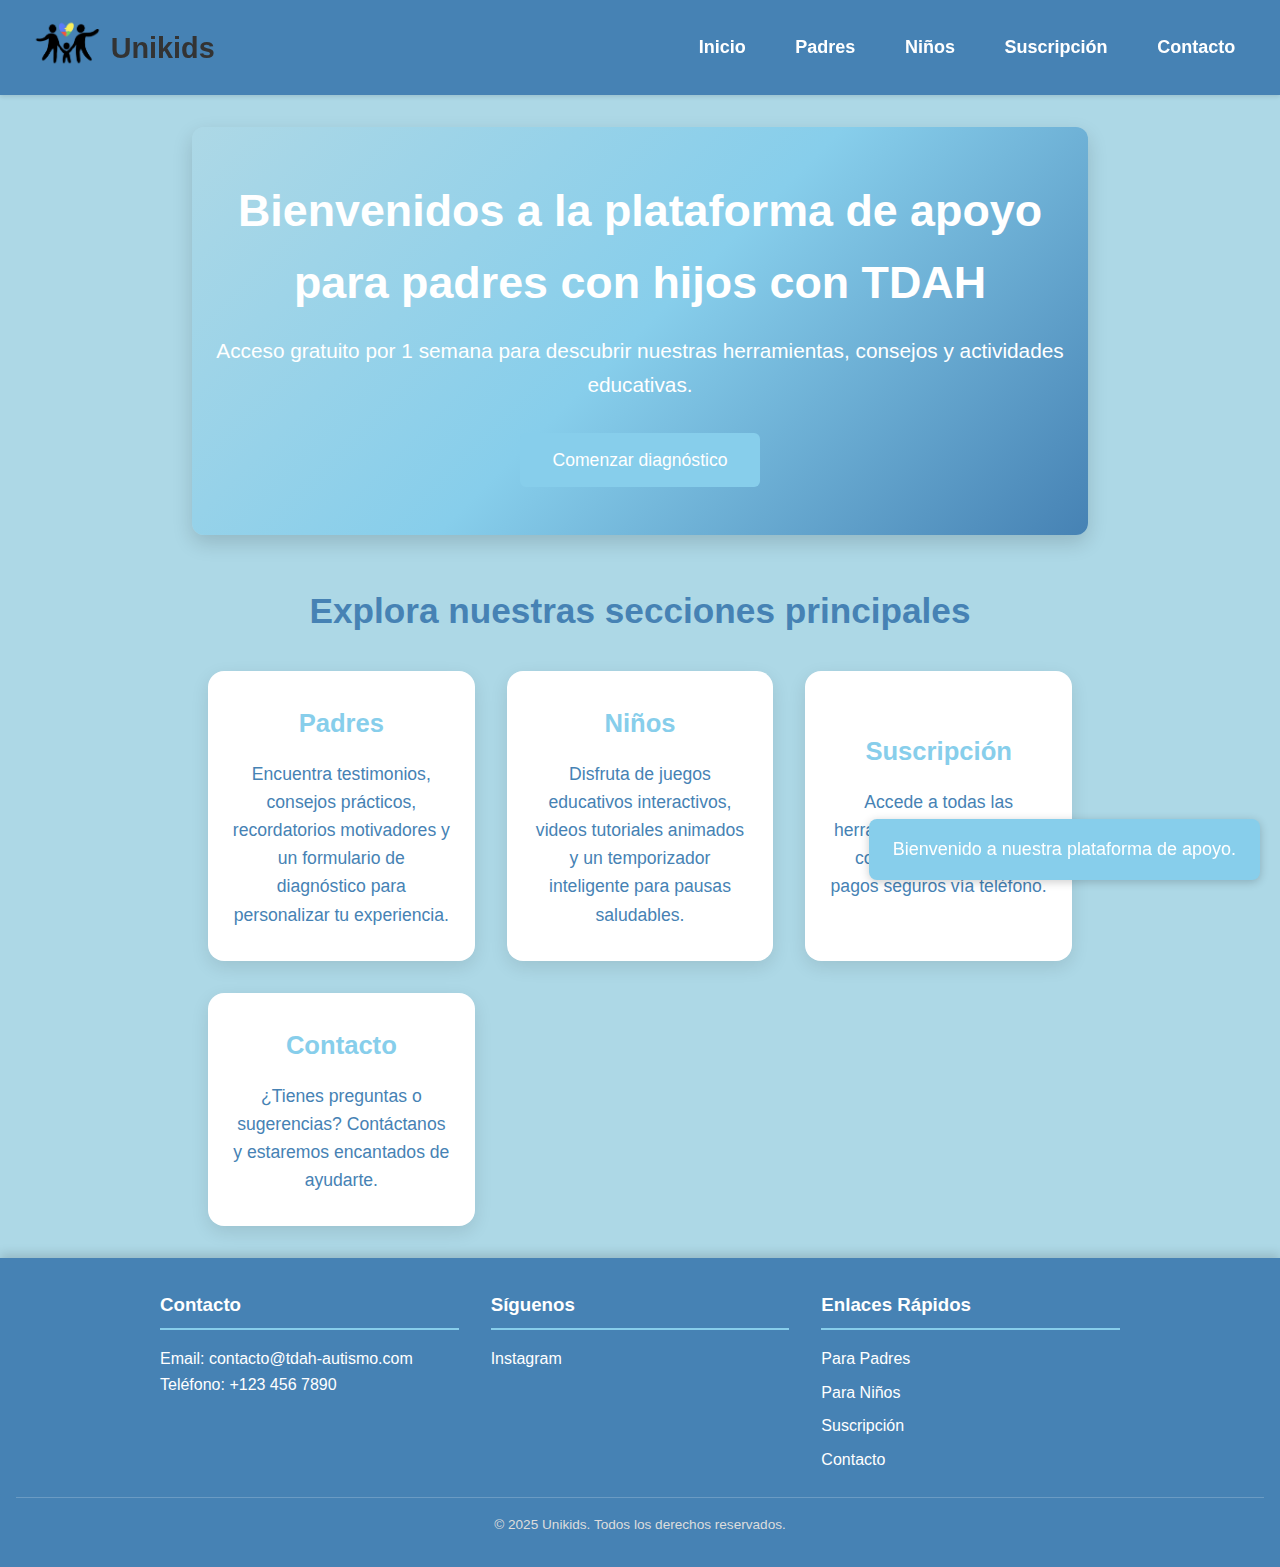
<file: index.html>
<!DOCTYPE html>
<?php
include 'auth_check.php';
?>
<html lang="es">
<head>
    <meta charset="UTF-8" />
    <meta name="viewport" content="width=device-width, initial-scale=1" />
    <title>Apoyo para Padres con Hijos con TDAH o Autismo</title>
    <link rel="stylesheet" href="styles.css">
</head>
<body>
    <!-- HEADER_START -->
    <header>
        <div class="logo" style="display: flex; align-items: center; gap: 10px;">
            <a href="index.html">
                <img src="IMAGENES/imagenesLogo/IsoLogo1.png" alt="Unikids Logo" style="height: 50px;" />
            </a>
            <a href="index.html" style="font-size: 1.8rem; font-weight: bold; color: #333; text-decoration: none;">Unikids</a>
        </div>
        <nav>     
            <ul class="menu">
                <li><a href="index.html">Inicio</a></li>
                <li class="dropdown">
                    <a href="#">Padres</a>
                    <ul class="dropdown-content">
                        <li><a href="parenthood/diagnostico.html">Formulario de Evaluación</a></li>
                        <li><a href="parenthood/index.html">Testimonios</a></li>
                        <li><a href="parenthood/consejos.html">Consejos</a></li>
                        <li><a href="parenthood/feedback.html">Feedback</a></li>
                    </ul>
                </li>
                <li class="dropdown">
                    <a href="#">Niños</a>
                    <ul class="dropdown-content">
                        <li><a href="ninos/Juegos_Educativos/juegos.html">Juegos Educativos</a></li>
                        <li><a href="ninos\Refuersos Academico\refuersos.html">Refuerzos Académicos</a></li>
                    </ul>
                </li>
                <li><a href="suscripcion.html">Suscripción</a></li>
                <li><a href="contacto.html">Contacto</a></li>
            </ul>
        </nav>
    </header>
    <!-- HEADER_END -->
<main>
        <section class="landing">
            <h1 class="landing-title">Bienvenidos a la plataforma de apoyo para padres con hijos con TDAH</h1>
            <p>Acceso gratuito por 1 semana para descubrir nuestras herramientas, consejos y actividades educativas.</p>
            <a href="parenthood/diagnostico.html" class="btn-primary">Comenzar diagnóstico</a>
        </section>

        <section class="resumen-secciones">
            <h2>Explora nuestras secciones principales</h2>
            <div class="secciones-grid">
                <article class="seccion-card" tabindex="0" role="link" onclick="location.href='parenthood/index.html'" onkeypress="if(event.key==='Enter'){location.href='parenthood/index.html'}">
                    <h3>Padres</h3>
                    <p>Encuentra testimonios, consejos prácticos, recordatorios motivadores y un formulario de diagnóstico para personalizar tu experiencia.</p>
                </article>
                <article class="seccion-card" tabindex="0" role="link" onclick="location.href='ninos/Juegos_Educativos/juegos.html'" onkeypress="if(event.key==='Enter'){location.href='ninos/Juegos_Educativos/juegos.html'}">
                    <h3>Niños</h3>
                    <p>Disfruta de juegos educativos interactivos, videos tutoriales animados y un temporizador inteligente para pausas saludables.</p>
                </article>
                <article class="seccion-card" tabindex="0" role="link" onclick="location.href='suscripcion.html'" onkeypress="if(event.key==='Enter'){location.href='suscripcion.html'}">
                    <h3>Suscripción</h3>
                    <p>Accede a todas las herramientas y actividades con planes flexibles y pagos seguros vía teléfono.</p>
                </article>
                <article class="seccion-card" tabindex="0" role="link" onclick="location.href='contacto.html'" onkeypress="if(event.key==='Enter'){location.href='contacto.html'}">
                    <h3>Contacto</h3>
                    <p>¿Tienes preguntas o sugerencias? Contáctanos y estaremos encantados de ayudarte.</p>
                </article>
            </div>
        </section>
    </main>

    <!-- FOOTER_START -->
    <footer>
        <div class="footer-content">
            <div class="contact-info">
                <h3>Contacto</h3>
                <p>Email: contacto@tdah-autismo.com</p>
                <p>Teléfono: +123 456 7890</p>
            </div>
            <div class="social-media">
                <h3>Síguenos</h3>
                <ul>
                    <li><a href="#" aria-label="Instagram">Instagram</a></li>
                </ul>
            </div>
           <div class="quick-links">
                <h3>Enlaces Rápidos</h3>
                <ul>
                    <li><a href="parenthood/index.html">Para Padres</a></li>
                    <li><a href="ninos/Juegos_Educativos/juegos.html">Para Niños</a></li>
                    <li><a href="suscripcion.html">Suscripción</a></li>
                    <li><a href="contacto.html">Contacto</a></li>
                </ul>
            </div>
        </div>
        <div class="footer-bottom">
            <p>© 2025 Unikids. Todos los derechos reservados.</p>
        </div>
    </footer>
    <!-- FOOTER_END -->

    <div id="toast" class="toast" role="alert" aria-live="assertive" aria-atomic="true"></div>
    <div id="recordatorio-container" class="recordatorio-container" aria-live="polite" aria-atomic="true"></div>
    <script src="script.js"></script>
</body>
</html>
</file>
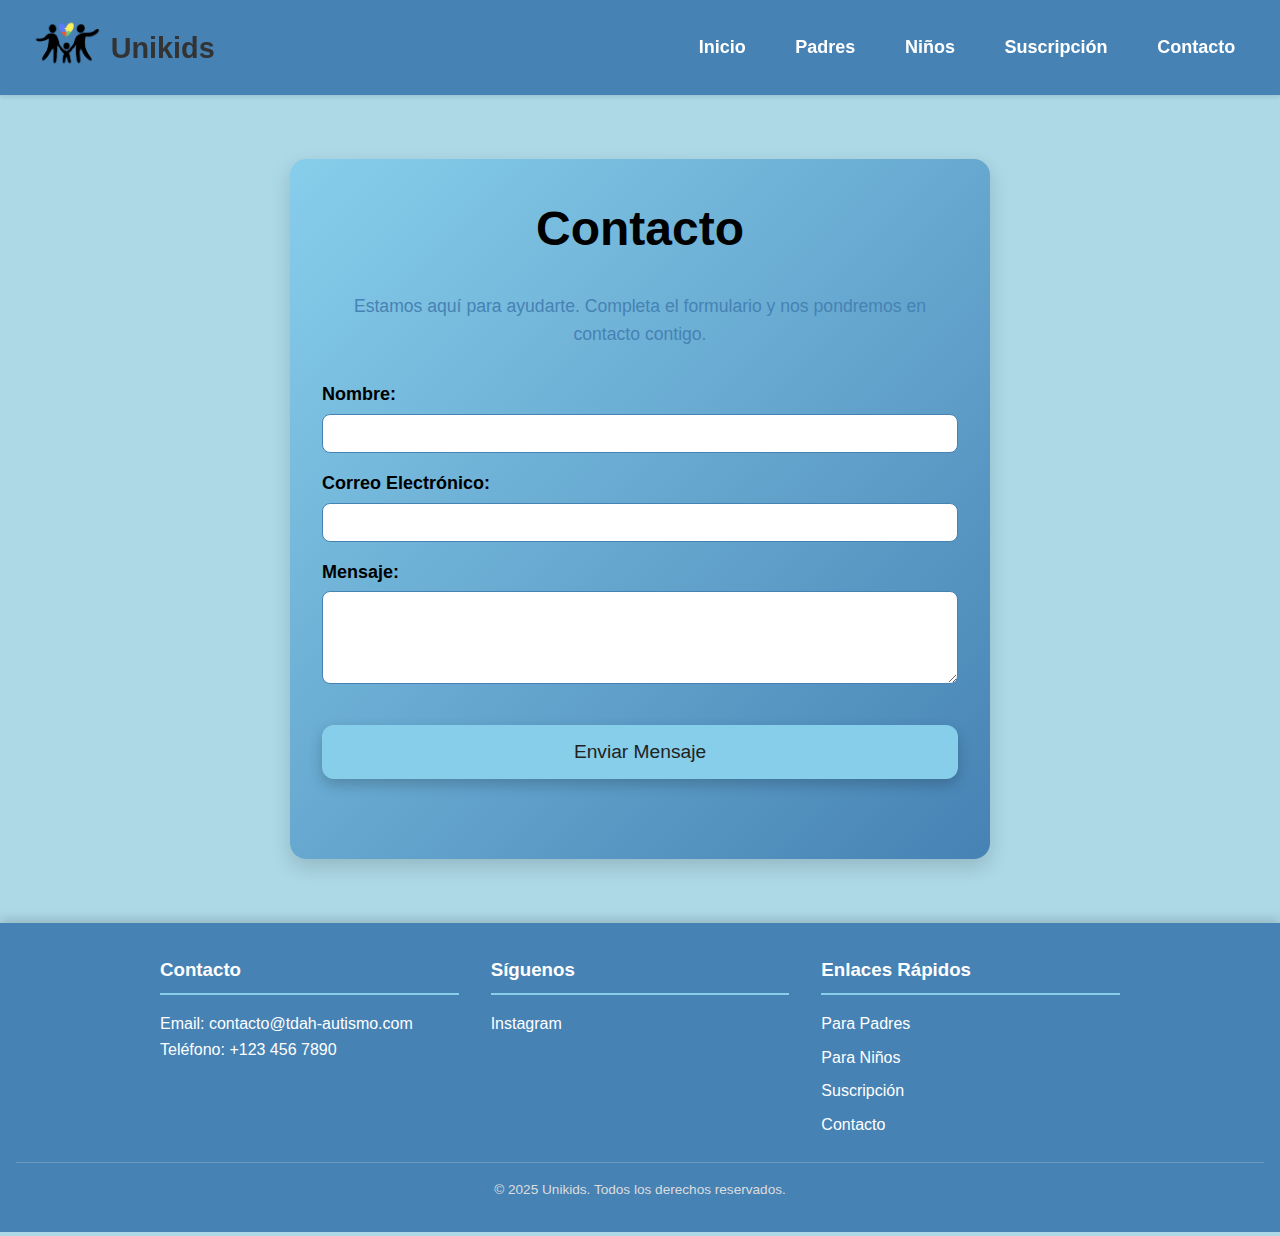
<file: contacto.html>
<!DOCTYPE html>
<?php
include 'auth_check.php';
?>
<html lang="es">
<head>
    <meta charset="UTF-8" />
    <meta name="viewport" content="width=device-width, initial-scale=1" />
    <title>Contacto | TDAH & Autismo</title>
    <link rel="stylesheet" href="styles.css" />
    <style>
        /* Mejoras estéticas para la sección Contacto */
        section.contacto {
            max-width: 700px;
            margin: 2rem auto;
            padding: 2rem;
            background: linear-gradient(135deg, #87CEEB, #4682B4);
            border-radius: 16px;
            box-shadow: 0 8px 20px rgba(0,0,0,0.15);
            transition: box-shadow 0.3s ease;
        }
        section.contacto:hover,
        section.contacto:focus-within {
            box-shadow: 0 12px 30px rgba(0,0,0,0.25);
        }
        section.contacto h1,
        section.contacto h2 {
            color: black;
            margin-bottom: 1.5rem;
            text-align: center;
        }
section.contacto p {
            font-size: 1.1rem;
            margin-bottom: 2rem;
            text-align: center;
            color: var(--color-texto);
        }
        form#formContacto label {
            display: block;
            margin-top: 1rem;
            font-weight: 600;
            color: black;
            transition: color 0.3s ease;
        }
        form#formContacto input,
        form#formContacto textarea {
            width: 100%;
            padding: 0.6rem 1rem;
            margin-top: 0.3rem;
            border-radius: 8px;
            border: 1px solid var(--morado-claro);
            font-size: 1rem;
            transition: border-color 0.3s ease, box-shadow 0.3s ease;
        }
        form#formContacto input:focus,
        form#formContacto textarea:focus {
            border-color: var(--fucsia-claro);
            box-shadow: 0 0 8px var(--fucsia-claro);
            outline: none;
        }
form#formContacto button.btn-primary {
            margin-top: 2rem;
            padding: 1rem 2rem;
            font-size: 1.2rem;
            border-radius: 12px;
            background-color: var(--fucsia-claro);
            color: #222;
            box-shadow: 0 6px 14px rgba(0,0,0,0.2);
            cursor: pointer;
            transition: background-color 0.3s ease, transform 0.3s ease;
            display: block;
            width: 100%;
        }
        form#formContacto button.btn-primary:hover,
        form#formContacto button.btn-primary:focus {
            background-color: var(--morado-claro);
            color: #fff;
            transform: scale(1.05);
        }
        #respuesta-contacto {
            margin-top: 1rem;
            font-weight: 600;
            font-size: 1.1rem;
            min-height: 2rem;
            text-align: center;
            transition: color 0.3s ease;
        }
        
    </style>
</head>
<body>
    <header>
        <div class="logo" style="display: flex; align-items: center; gap: 10px;">
            <a href="index.html">
                <img src="IMAGENES/imagenesLogo/IsoLogo1.png" alt="Unikids Logo" style="height: 50px;" />
            </a>
            <a href="index.html" style="font-size: 1.8rem; font-weight: bold; color: #333; text-decoration: none;">Unikids</a>
        </div>
        <nav>
            <ul class="menu">
                <li><a href="index.html">Inicio</a></li>
                <li class="dropdown">
                    <a href="#">Padres</a>
                    <ul class="dropdown-content">
                        <li><a href="parenthood/diagnostico.html">Formulario de Evaluación</a></li>
                        <li><a href="parenthood/index.html">Testimonios</a></li>
                        <li><a href="parenthood/consejos.html">Consejos</a></li>
                        <li><a href="parenthood/feedback.html">Feedback</a></li>
                    </ul>
                </li>
                <li class="dropdown">
                    <a href="#">Niños</a>
                    <ul class="dropdown-content">
                        <li><a href="ninos\Juegos_Educativos\juegos.html">Juegos Educativos</a></li>
                        <li><a href="ninos\Refuersos Academico\refuersos.html">Refuerzos Académicos</a></li>
                    </ul>
                </li>
                <li><a href="suscripcion.html">Suscripción</a></li>
                <li><a href="contacto.html">Contacto</a></li>
            </ul>
        </nav>
    </header>

    <main>
        <section class="contacto">
            <h1>Contacto</h1>
            <p>Estamos aquí para ayudarte. Completa el formulario y nos pondremos en contacto contigo.</p>

            <form id="formContacto" novalidate>
                <label for="nombre">Nombre:</label>
                <input type="text" id="nombre" name="nombre" required class="input-text" />

                <label for="email">Correo Electrónico:</label>
                <input type="email" id="email" name="email" required class="input-text" />

                <label for="mensaje">Mensaje:</label>
                <textarea id="mensaje" name="mensaje" rows="4" required class="input-textarea"></textarea>

                <button type="submit" class="btn-primary">Enviar Mensaje</button>
            </form>

            <div id="respuesta-contacto" aria-live="polite" class="respuesta-contacto"></div>

        </section>
    </main>

    <footer>
        <div class="footer-content">
            <div class="contact-info">
                <h3>Contacto</h3>
                <p>Email: contacto@tdah-autismo.com</p>
                <p>Teléfono: +123 456 7890</p>
            </div>
            <div class="social-media">
                <h3>Síguenos</h3>
                <ul>
                    <li><a href="#" aria-label="Instagram">Instagram</a></li>
                </ul>
            </div>
            <div class="quick-links">
                <h3>Enlaces Rápidos</h3>
                <ul>
                    <li><a href="parenthood/index.html">Para Padres</a></li>
                    <li><a href="ninos/juegos.html">Para Niños</a></li>
                    <li><a href="suscripcion.html">Suscripción</a></li>
                    <li><a href="contacto.html">Contacto</a></li>
                </ul>
            </div>
        </div>
        <div class="footer-bottom">
            <p>© 2025 Unikids. Todos los derechos reservados.</p>
        </div>
    </footer>

    <script>
        const form = document.getElementById('formContacto');
        const respuesta = document.getElementById('respuesta-contacto');

        form.addEventListener('submit', function(e) {
            e.preventDefault();
            const nombre = form.nombre.value.trim();
            const email = form.email.value.trim();
            const mensaje = form.mensaje.value.trim();

            if (!nombre || !email || !mensaje) {
                respuesta.textContent = "Por favor, complete todos los campos.";
                respuesta.style.color = "red";
                return;
            }

            // Validación básica de email
            const emailRegex = /^[^\\s@]+@[^\\s@]+\\.[^\\s@]+$/;
            if (!emailRegex.test(email)) {
                respuesta.textContent = "Por favor, ingrese un correo electrónico válido.";
                respuesta.style.color = "red";
                return;
            }

            // Aquí se podría enviar el mensaje a un servidor o almacenarlo
            respuesta.textContent = "Gracias por contactarnos. ¡Responderemos pronto!";
            respuesta.style.color = "green";
            form.reset();
        });
    </script>
</body>
</html>
</file>
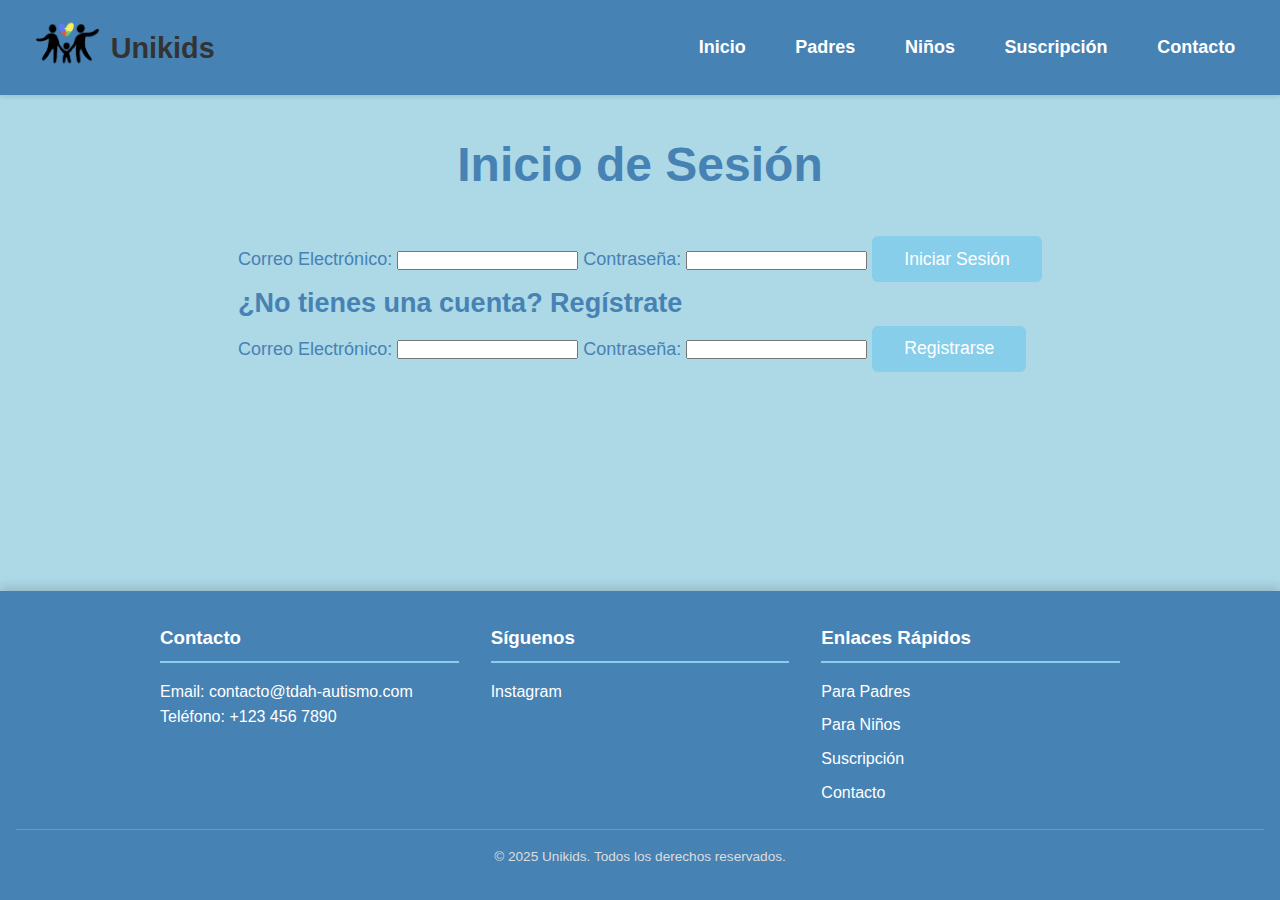
<file: login.html>
<!DOCTYPE html>
<html lang="es">
<head>
    <meta charset="UTF-8" />
    <meta name="viewport" content="width=device-width, initial-scale=1" />
    <title>Inicio de Sesión | TDAH & Autismo</title>
    <link rel="stylesheet" href="styles.css" />
</head>
<body>
    <header>
        <div class="logo" style="display: flex; align-items: center; gap: 10px;">
            <a href="index.html">
                <img src="IMAGENES/imagenesLogo/IsoLogo1.png" alt="Unikids Logo" style="height: 50px;" />
            </a>
            <a href="index.html" style="font-size: 1.8rem; font-weight: bold; color: #333; text-decoration: none;">Unikids</a>
        </div>
        <nav>
            <ul class="menu">
                <li><a href="index.html">Inicio</a></li>
                <li class="dropdown">
                    <a href="#">Padres</a>
                    <ul class="dropdown-content">
                        <li><a href="parenthood/diagnostico.html">Formulario de Evaluación</a></li>
                        <li><a href="parenthood/index.html">Testimonios</a></li>
                        <li><a href="parenthood/consejos.html">Consejos</a></li>
                        <li><a href="parenthood/feedback.html">Feedback</a></li>
                    </ul>
                </li>
                <li class="dropdown">
                    <a href="#">Niños</a>
                    <ul class="dropdown-content">
                        <li><a href="ninos\Juegos_Educativos\juegos.html">Juegos Educativos</a></li>
                        <li><a href="ninos\Refuersos Academico\refuersos.html">Refuerzos Académicos</a></li>
                    </ul>
                </li>
                <li><a href="suscripcion.html">Suscripción</a></li>
                <li><a href="contacto.html">Contacto</a></li>
            </ul>
        </nav>
    </header>

    <main>
        <section class="login">
            <h1>Inicio de Sesión</h1>
            <form id="loginForm" novalidate action="login.php" method="post">
                <label for="email">Correo Electrónico:</label>
                <input type="email" id="email" name="email" required />

                <label for="password">Contraseña:</label>
                <input type="password" id="password" name="password" required />

                <button type="submit" class="btn-primary">Iniciar Sesión</button>
            </form>

            <form id="verificationForm" novalidate style="display: none;">
                <label for="verificationCode">Código de Verificación:</label>
                <input type="text" id="verificationCode" name="verificationCode" required />
                <button type="submit" class="btn-primary">Verificar</button>
            </form>

            <div id="loginMessage" aria-live="polite" class="login-message"></div>

            <h2>¿No tienes una cuenta? Regístrate</h2>
            <form id="registerForm" novalidate action="register.php" method="post">
                <label for="registerEmail">Correo Electrónico:</label>
                <input type="email" id="registerEmail" name="registerEmail" required />

                <label for="registerPassword">Contraseña:</label>
                <input type="password" id="registerPassword" name="registerPassword" required />

                <button type="submit" class="btn-primary">Registrarse</button>
            </form>
        </section>
    </main>

        <script src="auth.js"></script>
        <script>
            let currentUser = null;

            document.getElementById('loginForm').addEventListener('submit', function(e) {
                e.preventDefault();
                const email = e.target.email.value.trim();
                const password = e.target.password.value.trim();

                if (!email || !password) {
                    showMessage("Por favor, complete todos los campos.");
                    return;
                }

                currentUser = login(email, password);
                if (currentUser) {
                    showMessage("Código de verificación enviado. Por favor, ingréselo.");
                    document.getElementById('loginForm').style.display = 'none';
                    document.getElementById('verificationForm').style.display = 'block';
                } else {
                    showMessage("Usuario o contraseña incorrectos.");
                }
            });

            document.getElementById('verificationForm').addEventListener('submit', function(e) {
                e.preventDefault();
                const code = e.target.verificationCode.value.trim();
                if (!code) {
                    showMessage("Por favor, ingrese el código de verificación.");
                    return;
                }
                if (verifyCode(currentUser, code)) {
                    showMessage("Verificación exitosa. Bienvenido!");
                    // Aquí se puede redirigir a la página personalizada del usuario
                } else {
                    showMessage("Código de verificación incorrecto.");
                }
            });

            function showMessage(msg) {
                const messageDiv = document.getElementById('loginMessage');
                messageDiv.textContent = msg;
                messageDiv.style.color = msg.toLowerCase().includes("error") || msg.toLowerCase().includes("incorrecto") ? "red" : "green";
            }
        </script>
    <footer>
        <div class="footer-content">
            <div class="contact-info">
                <h3>Contacto</h3>
                <p>Email: contacto@tdah-autismo.com</p>
                <p>Teléfono: +123 456 7890</p>
            </div>
            <div class="social-media">
                <h3>Síguenos</h3>
                <ul>
                    <li><a href="#" aria-label="Instagram">Instagram</a></li>
                </ul>
            </div>
            <div class="quick-links">
                <h3>Enlaces Rápidos</h3>
                <ul>
                    <li><a href="parenthood/index.html">Para Padres</a></li>
                    <li><a href="ninos/juegos.html">Para Niños</a></li>
                    <li><a href="suscripcion.html">Suscripción</a></li>
                    <li><a href="contacto.html">Contacto</a></li>
                </ul>
            </div>
        </div>
        <div class="footer-bottom">
            <p>© 2025 Unikids. Todos los derechos reservados.</p>
        </div>
    </footer>
</body>
</html>
</file>
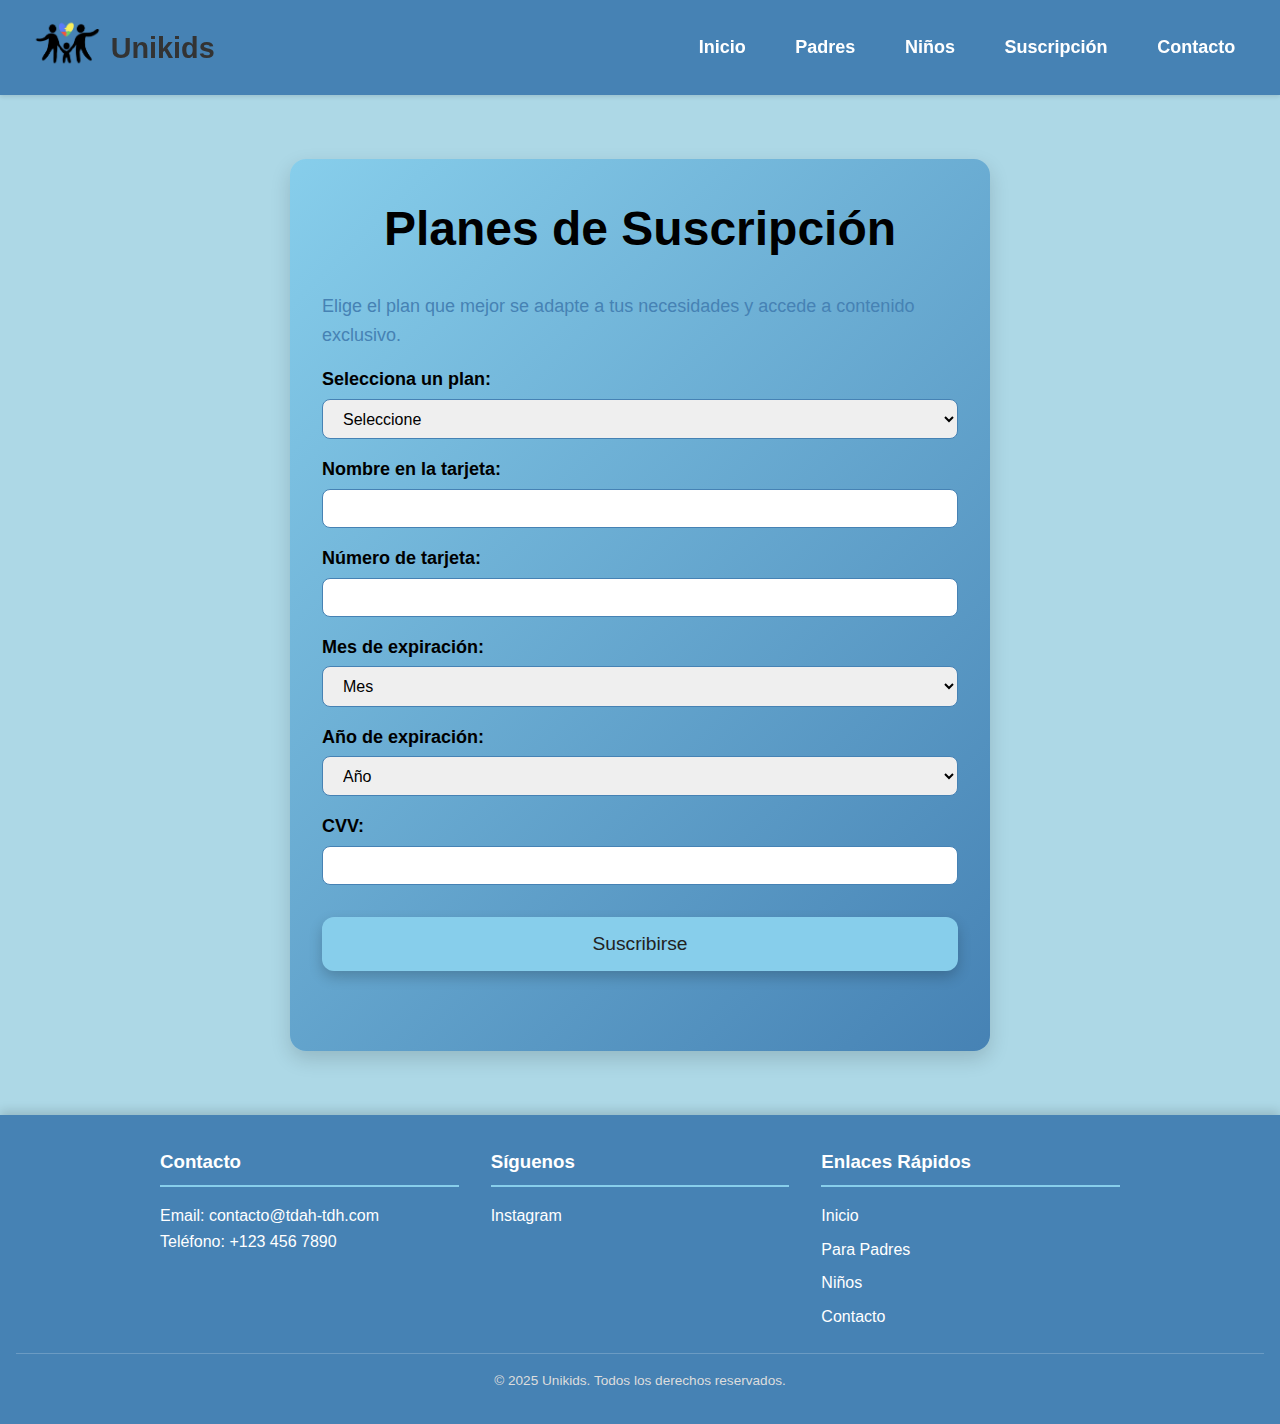
<file: suscripcion.html>
<!DOCTYPE html>
<?php
include 'auth_check.php';
?>
<html lang="es">
<head>
    <meta charset="UTF-8" />
    <meta name="viewport" content="width=device-width, initial-scale=1" />
    <title>Suscripción | TDAH & Autismo</title>
    <link rel="stylesheet" href="styles.css" />
    <style>
        /* Mejoras estéticas para la sección Suscripción */
        section.suscripcion {
            max-width: 700px;
            margin: 2rem auto;
            padding: 2rem;
            background: linear-gradient(135deg, #87CEEB, #4682B4);
            border-radius: 16px;
            box-shadow: 0 8px 20px rgba(0,0,0,0.15);
            transition: box-shadow 0.3s ease;
        }
        section.suscripcion:hover,
        section.suscripcion:focus-within {
            box-shadow: 0 12px 30px rgba(0,0,0,0.25);
        }
        section.suscripcion h1 {
            color: black;
            margin-bottom: 1.5rem;
            text-align: center;
        }
form#formSuscripcion label {
            display: block;
            margin-top: 1rem;
            font-weight: 600;
            color: black;
            transition: color 0.3s ease;
        }
        form#formSuscripcion input,
        form#formSuscripcion select {
            width: 100%;
            padding: 0.6rem 1rem;
            margin-top: 0.3rem;
            border-radius: 8px;
            border: 1px solid var(--morado-claro);
            font-size: 1rem;
            transition: border-color 0.3s ease, box-shadow 0.3s ease;
        }
        form#formSuscripcion input:focus,
        form#formSuscripcion select:focus {
            border-color: var(--fucsia-claro);
            box-shadow: 0 0 8px var(--fucsia-claro);
            outline: none;
        }
form#formSuscripcion button.btn-primary {
            margin-top: 2rem;
            padding: 1rem 2rem;
            font-size: 1.2rem;
            border-radius: 12px;
            background-color: var(--fucsia-claro);
            color: #222;
            box-shadow: 0 6px 14px rgba(0,0,0,0.2);
            cursor: pointer;
            transition: background-color 0.3s ease, transform 0.3s ease;
            display: block;
            width: 100%;
        }
        form#formSuscripcion button.btn-primary:hover,
        form#formSuscripcion button.btn-primary:focus {
            background-color: var(--morado-claro);
            color: #fff;
            transform: scale(1.05);
        }
        #respuesta-suscripcion {
            margin-top: 1rem;
            font-weight: 600;
            font-size: 1.1rem;
            min-height: 2rem;
            text-align: center;
            transition: color 0.3s ease;
        }
    </style>
</head>
<body>
    <header>
        <div class="logo" style="display: flex; align-items: center; gap: 10px;">
            <a href="index.html">
                <img src="IMAGENES/imagenesLogo/IsoLogo1.png" alt="Unikids Logo" style="height: 50px;" />
            </a>
            <a href="index.html" style="font-size: 1.8rem; font-weight: bold; color: #333; text-decoration: none;">Unikids</a>
        </div>
        <nav>
            <ul class="menu">
                <li><a href="index.html">Inicio</a></li>
                <li class="dropdown">
                    <a href="#">Padres</a>
                    <ul class="dropdown-content">
                        <li><a href="parenthood/diagnostico.html">Formulario de Evaluación</a></li>
                        <li><a href="parenthood/index.html">Testimonios</a></li>
                        <li><a href="parenthood/consejos.html">Consejos</a></li>
                        <li><a href="parenthood/feedback.html">Feedback</a></li>
                    </ul>
                </li>
                <li class="dropdown">
                    <a href="#">Niños</a>
                    <ul class="dropdown-content">
                        <li><a href="ninos\Juegos_Educativos\juegos.html">Juegos Educativos</a></li>
                        <li><a href="ninos\Refuersos Academico\refuersos.html">Refuerzos Académicos</a></li>
                    </ul>
                </li>
                <li><a href="suscripcion.html">Suscripción</a></li>
                <li><a href="contacto.html">Contacto</a></li>
            </ul>
        </nav>
    </header>

    <main>
        <section class="suscripcion">
            <h1>Planes de Suscripción</h1>
            <p>Elige el plan que mejor se adapte a tus necesidades y accede a contenido exclusivo.</p>

<form id="formSuscripcion" novalidate>
                <label for="plan">Selecciona un plan:</label>
                <select id="plan" name="plan" required class="input-select">
                    <option value="">Seleccione</option>
                    <option value="basico">Básico - Acceso por 1 semana (Gratis)</option>
                    <option value="premium">Premium - Acceso completo (Pago mensual)</option>
                </select>

                <label for="nombreTarjeta">Nombre en la tarjeta:</label>
                <input type="text" id="nombreTarjeta" name="nombreTarjeta" class="input-text" />

                <label for="numeroTarjeta">Número de tarjeta:</label>
                <input type="text" id="numeroTarjeta" name="numeroTarjeta" maxlength="16" class="input-text" />

                <label for="mesExpiracion">Mes de expiración:</label>
                <select id="mesExpiracion" name="mesExpiracion" required class="input-select">
                    <option value="">Mes</option>
                    <option value="01">01 - Enero</option>
                    <option value="02">02 - Febrero</option>
                    <option value="03">03 - Marzo</option>
                    <option value="04">04 - Abril</option>
                    <option value="05">05 - Mayo</option>
                    <option value="06">06 - Junio</option>
                    <option value="07">07 - Julio</option>
                    <option value="08">08 - Agosto</option>
                    <option value="09">09 - Septiembre</option>
                    <option value="10">10 - Octubre</option>
                    <option value="11">11 - Noviembre</option>
                    <option value="12">12 - Diciembre</option>
                </select>

                <label for="anioExpiracion">Año de expiración:</label>
                <select id="anioExpiracion" name="anioExpiracion" required class="input-select">
                    <option value="">Año</option>
                    <option value="2024">2024</option>
                    <option value="2025">2025</option>
                    <option value="2026">2026</option>
                    <option value="2027">2027</option>
                    <option value="2028">2028</option>
                    <option value="2029">2029</option>
                    <option value="2030">2030</option>
                    <option value="2031">2031</option>
                    <option value="2032">2032</option>
                    <option value="2033">2033</option>
                    <option value="2034">2034</option>
                </select>

                <label for="cvv">CVV:</label>
                <input type="text" id="cvv" name="cvv" maxlength="4" class="input-text" />

                <button type="submit" class="btn-primary">Suscribirse</button>
            </form>

            <div id="respuesta-suscripcion" aria-live="polite" class="respuesta-suscripcion"></div>
        </section>
    </main>

    <footer>
        <div class="footer-content">
            <div class="contact-info">
                <h3>Contacto</h3>
                <p>Email: contacto@tdah-tdh.com</p>
                <p>Teléfono: +123 456 7890</p>
            </div>
            <div class="social-media">
                <h3>Síguenos</h3>
                <ul>
                    <li><a href="#" aria-label="Instagram">Instagram</a></li>
                </ul>
            </div>
            <div class="quick-links">
                <h3>Enlaces Rápidos</h3>
                <ul>
                    <li><a href="index.html">Inicio</a></li>
                    <li><a href="parenthood/index.html">Para Padres</a></li>
                    <li><a href="ninos/Juegos Educativos/juegos.html">Niños</a></li>
                    <li><a href="contacto.html">Contacto</a></li>
                </ul>
            </div>
        </div>
        <div class="footer-bottom">
            <p>© 2025 Unikids. Todos los derechos reservados.</p>
        </div>
    </footer>

    <script>
        const form = document.getElementById('formSuscripcion');
        const respuesta = document.getElementById('respuesta-suscripcion');

        form.addEventListener('submit', function(e) {
            e.preventDefault();
            const formData = new FormData(form);

            fetch('suscripcion.php', {
                method: 'POST',
                body: formData
            })
            .then(response => response.json())
            .then(data => {
                if (data.status === 'success') {
                    respuesta.textContent = data.message;
                    respuesta.style.color = 'green';
                    form.reset();
                } else {
                    respuesta.textContent = data.message;
                    respuesta.style.color = 'red';
                }
            })
            .catch(error => {
                respuesta.textContent = 'Error al procesar la suscripción.';
                respuesta.style.color = 'red';
            });
        });
    </script>
</body>
</html>
</file>
<file: styles.css>
/* Paleta de colores pastel */
:root {
    --rosa-claro: #ADD8E6;
    --verde-azulado-claro: #87CEEB;
    --morado-claro: #4682B4;
    --amarillo-claro: #ADD8E6;
    --fucsia-claro: #87CEEB;
    --azul-claro: #4682B4;
    --verde-claro: #ADD8E6;
    --naranja-claro: #87CEEB;

    --color-texto: #4682B4;
    --color-fondo: #ADD8E6;
    --color-boton: #87CEEB;
    --color-boton-hover: #4682B4;
    --color-header-footer: #4682B4;
}

/* Reset básico */
* {
    margin: 0;
    padding: 0;
    box-sizing: border-box;
}

body {
    font-family: 'Segoe UI', Tahoma, Geneva, Verdana, sans-serif;
    background-color: var(--color-fondo);
    color: var(--color-texto);
    line-height: 1.6;
    min-height: 100vh;
    display: flex;
    flex-direction: column;
    scroll-behavior: smooth;
    font-size: 18px;
}

/* Encabezado */
header {
    background-color: var(--color-header-footer);
    padding: 1rem 2rem;
    display: flex;
    justify-content: space-between;
    align-items: center;
    position: sticky;
    top: 0;
    z-index: 1000;
    transition: background-color 0.3s ease, box-shadow 0.3s ease;
    box-shadow: 0 2px 4px rgba(0, 0, 0, 0.1);
}

header.scrolled {
    background-color: var(--verde-azulado-claro);
    box-shadow: 0 2px 8px rgba(0,0,0,0.15);
}

/* Animaciones para menú */
nav ul.menu li a {
    transition: color 0.3s ease, background-color 0.3s ease;
}

nav ul.menu li a:hover,
nav ul.menu li a:focus {
    background-color: var(--verde-claro);
    color: #222;
    transform: scale(1.05);
    box-shadow: 0 0 8px var(--verde-claro);
    border-radius: 6px;
}

/* Dropdown */
nav ul.menu li.dropdown:hover > ul.dropdown-content,
nav ul.menu li.dropdown:focus-within > ul.dropdown-content {
    display: block;
    animation: fadeIn 0.4s ease forwards;
}

@keyframes fadeIn {
    from {opacity: 0; transform: translateY(-10px);}
    to {opacity: 1; transform: translateY(0);}
}

/* Botón principal */
.btn-primary {
    background-color: var(--color-boton);
    color: #fff;
    padding: 0.8rem 2rem;
    font-size: 1.1rem;
    border: none;
    border-radius: 6px;
    cursor: pointer;
    text-decoration: none;
    display: inline-block;
    transition: background-color 0.3s ease, transform 0.3s ease;
}

.btn-primary:hover,
.btn-primary:focus {
    background-color: var(--color-boton-hover);
    color: #222;
    transform: scale(1.05);
    box-shadow: 0 0 12px var(--color-boton-hover);
}

/* Mensajes emergentes (toasts) */
.toast {
    position: fixed;
    bottom: 20px;
    right: 20px;
    background-color: var(--verde-azulado-claro);
    color: #fff;
    padding: 1rem 1.5rem;
    border-radius: 8px;
    box-shadow: 0 2px 10px rgba(0,0,0,0.2);
    opacity: 0;
    pointer-events: none;
    transform: translateY(20px);
    transition: opacity 0.4s ease, transform 0.4s ease;
    z-index: 1100;
}

.toast.show {
    opacity: 1;
    pointer-events: auto;
    transform: translateY(0);
}

/* Animación para aparecer y desaparecer */
@keyframes slideInOut {
    0% {opacity: 0; transform: translateY(20px);}
    10%, 90% {opacity: 1; transform: translateY(0);}
    100% {opacity: 0; transform: translateY(20px);}
}

.logo a {
    font-size: 1.8rem;
    font-weight: bold;
    color: #fff;
    text-decoration: none;
}

nav ul.menu {
    list-style: none;
    display: flex;
    gap: 1.5rem;
}

nav ul.menu li {
    position: relative;
}

nav ul.menu li a {
    color: #fff;
    text-decoration: none;
    font-weight: 600;
    padding: 0.5rem 0.8rem;
    display: block;
    border-radius: 4px;
}

nav ul.menu li a:hover,
nav ul.menu li a:focus {
    background-color: var(--verde-claro);
    color: #222;
}

/* Dropdown */
nav ul.menu li.dropdown:hover > ul.dropdown-content,
nav ul.menu li.dropdown:focus-within > ul.dropdown-content {
    display: block;
}

ul.dropdown-content {
    display: none;
    position: absolute;
    top: 100%;
    left: 0;
    background-color: var(--color-header-footer);
    min-width: 180px;
    border-radius: 0 0 6px 6px;
    box-shadow: 0 4px 8px rgba(0,0,0,0.1);
    z-index: 1000;
}

ul.dropdown-content li a {
    padding: 0.6rem 1rem;
    font-weight: normal;
}

ul.dropdown-content li a:hover,
ul.dropdown-content li a:focus {
    background-color: var(--verde-claro);
    color: #4682B4;
}

/* Main */
main {
    flex-grow: 1;
    padding: 2rem;
    max-width: 960px;
    margin: 0 auto;
}

.landing {
    animation: fadeIn 1s ease forwards;
    text-align: center;
    padding: 3rem 1rem;
    background: linear-gradient(135deg, #ADD8E6, #87CEEB, #4682B4);
    border-radius: 12px;
    color: #fff;
    box-shadow: 0 8px 20px rgba(0,0,0,0.15);
    margin-bottom: 2rem;
}

.landing h1 {
    font-size: 2.8rem;
    margin-bottom: 1rem;
    animation: slideDown 0.8s ease forwards;
    color: white;
}

.landing p {
    font-size: 1.3rem;
    margin-bottom: 2rem;
    animation: slideUp 0.8s ease forwards;
}

.resumen-secciones {
    margin-top: 3rem;
    text-align: center;
    animation: fadeInUp 1s ease forwards;
}

.resumen-secciones h2 {
    font-size: 2.2rem;
    margin-bottom: 2rem;
    color: var(--morado-claro);
}

.secciones-grid {
    display: grid;
    grid-template-columns: repeat(auto-fit, minmax(260px, 1fr));
    gap: 2rem;
    padding: 0 1rem;
}

.seccion-card {
    background: #fff;
    border-radius: 16px;
    padding: 2rem 1.5rem;
    box-shadow: 0 6px 18px rgba(0,0,0,0.1);
    cursor: pointer;
    transition: transform 0.3s ease, box-shadow 0.3s ease;
    outline: none;
    display: flex;
    flex-direction: column;
    justify-content: center;
    align-items: center;
}

.seccion-card:hover,
.seccion-card:focus {
    transform: translateY(-10px);
    box-shadow: 0 12px 30px rgba(0,0,0,0.15);
}

.seccion-card h3 {
    color: #87CEEB;
    margin-bottom: 1rem;
    font-size: 1.6rem;
}

.seccion-card p {
    font-size: 1.1rem;
    color: #4682B4;
}

/* Consejos para Padres */
.consejos-container {
    max-width: 900px;
    margin: 2rem auto;
    padding: 1rem;
    background-color: var(--amarillo-claro);
    border-radius: 12px;
    box-shadow: 0 4px 12px rgba(0,0,0,0.1);
    animation: fadeInUp 1s ease forwards;
}
.consejo {
    background-color: #fff;
    border-radius: 10px;
    padding: 2rem;
    margin-bottom: 2rem;
    box-shadow: 0 4px 12px rgba(0,0,0,0.1);
    transition: transform 0.3s ease, box-shadow 0.3s ease;
    display: flex;
    align-items: center;
    gap: 2rem;
}
.consejo:hover {
    transform: translateY(-6px);
    box-shadow: 0 6px 16px rgba(0,0,0,0.15);
}

.rosa-claro {
    background-color: var(--rosa-claro);
}

.verde-azulado-claro {
    background-color: var(--verde-azulado-claro);
}

.amarillo-claro {
    background-color: var(--amarillo-claro);
}

.fucsia-claro {
    background-color: var(--fucsia-claro);
}

.azul-claro {
    background-color: var(--azul-claro);
}

.rosa-claro {
    background-color: var(--rosa-claro);
}

.morado-claro {
    background-color: var(--morado-claro);
}

.rosa-claro {
    background-color: var(--rosa-claro) !important;
}

.verde-azulado-claro {
    background-color: var(--verde-azulado-claro) !important;
}

.amarillo-claro {
    background-color: var(--amarillo-claro) !important;
}

.fucsia-claro {
    background-color: var(--fucsia-claro) !important;
}

.azul-claro {
    background-color: var(--azul-claro) !important;
}

.morado-claro {
    background-color: var(--morado-claro) !important;
}

.naranja-claro {
    background-color: var(--naranja-claro) !important;
}

.verde-claro {
    background-color: var(--verde-claro) !important;
}

.consejo:hover {
    transform: translateY(-6px);
    box-shadow: 0 6px 16px rgba(0,0,0,0.15);
}

/* Hover effect for images */
.consejo img {
    width: 120px;
    height: 120px;
    border-radius: 50%;
    object-fit: cover;
    flex-shrink: 0;
    box-shadow: 0 4px 8px rgba(0,0,0,0.1);
    transition: transform 0.3s ease;
}

.consejo img:hover {
    transform: scale(1.1);
}
.consejo-texto {
    flex: 1;
    font-size: 1.2rem;
    color: var(--color-texto);
}
h1 {
    text-align: center;
    color: #4682B4;
    margin-bottom: 2rem;
    font-size: 3rem;
}

/* Estilos para Recordatorios */
.recordatorio-container {
    position: fixed;
    bottom: 20px;
    right: 20px;
    width: 300px;
    z-index: 1100;
}

.recordatorio-mensaje {
    background-color: var(--verde-azulado-claro);
    color: #fff;
    padding: 1rem 1.5rem;
    margin-top: 0.5rem;
    border-radius: 8px;
    box-shadow: 0 2px 10px rgba(0,0,0,0.2);
    opacity: 0;
    transition: opacity 0.5s ease-in-out;
}

/* Mejoras para el footer */
footer {
    background-color: var(--color-header-footer);
    color: #fff;
    padding: 2rem 1rem;
    margin-top: auto;
    box-shadow: 0 -4px 10px rgba(0,0,0,0.15);
    font-size: 1rem;
    font-family: Arial, sans-serif;
    transition: box-shadow 0.3s ease;
}

footer:hover {
    box-shadow: 0 -6px 12px rgba(0,0,0,0.2);
}

.footer-content {
    display: flex;
    flex-wrap: wrap;
    justify-content: space-between;
    gap: 2rem;
    max-width: 960px;
    margin: 0 auto 1rem auto;
}

.footer-content > div {
    flex: 1 1 200px;
}

.footer-content h3 {
    margin-bottom: 1rem;
    font-weight: 600;
    color: #fff;
    border-bottom: 2px solid #87CEEB;
    padding-bottom: 0.5rem;
}

.footer-content ul {
    list-style: none;
    padding-left: 0;
}

.footer-content ul li {
    margin-bottom: 0.5rem;
}

.footer-content ul li a {
    color: #fff;
    text-decoration: none;
    transition: color 0.3s ease;
}

.footer-content ul li a:hover,
.footer-content ul li a:focus {
    color: #87CEEB;
    text-decoration: underline;
}

.footer-bottom {
    text-align: center;
    font-size: 0.85rem;
    color: #ddd;
    border-top: 1px solid rgba(255,255,255,0.2);
    padding-top: 1rem;
}

/* Responsive footer */
@media (max-width: 768px) {
    .footer-content {
        flex-direction: column;
        gap: 1.5rem;
    }
}
</file>
